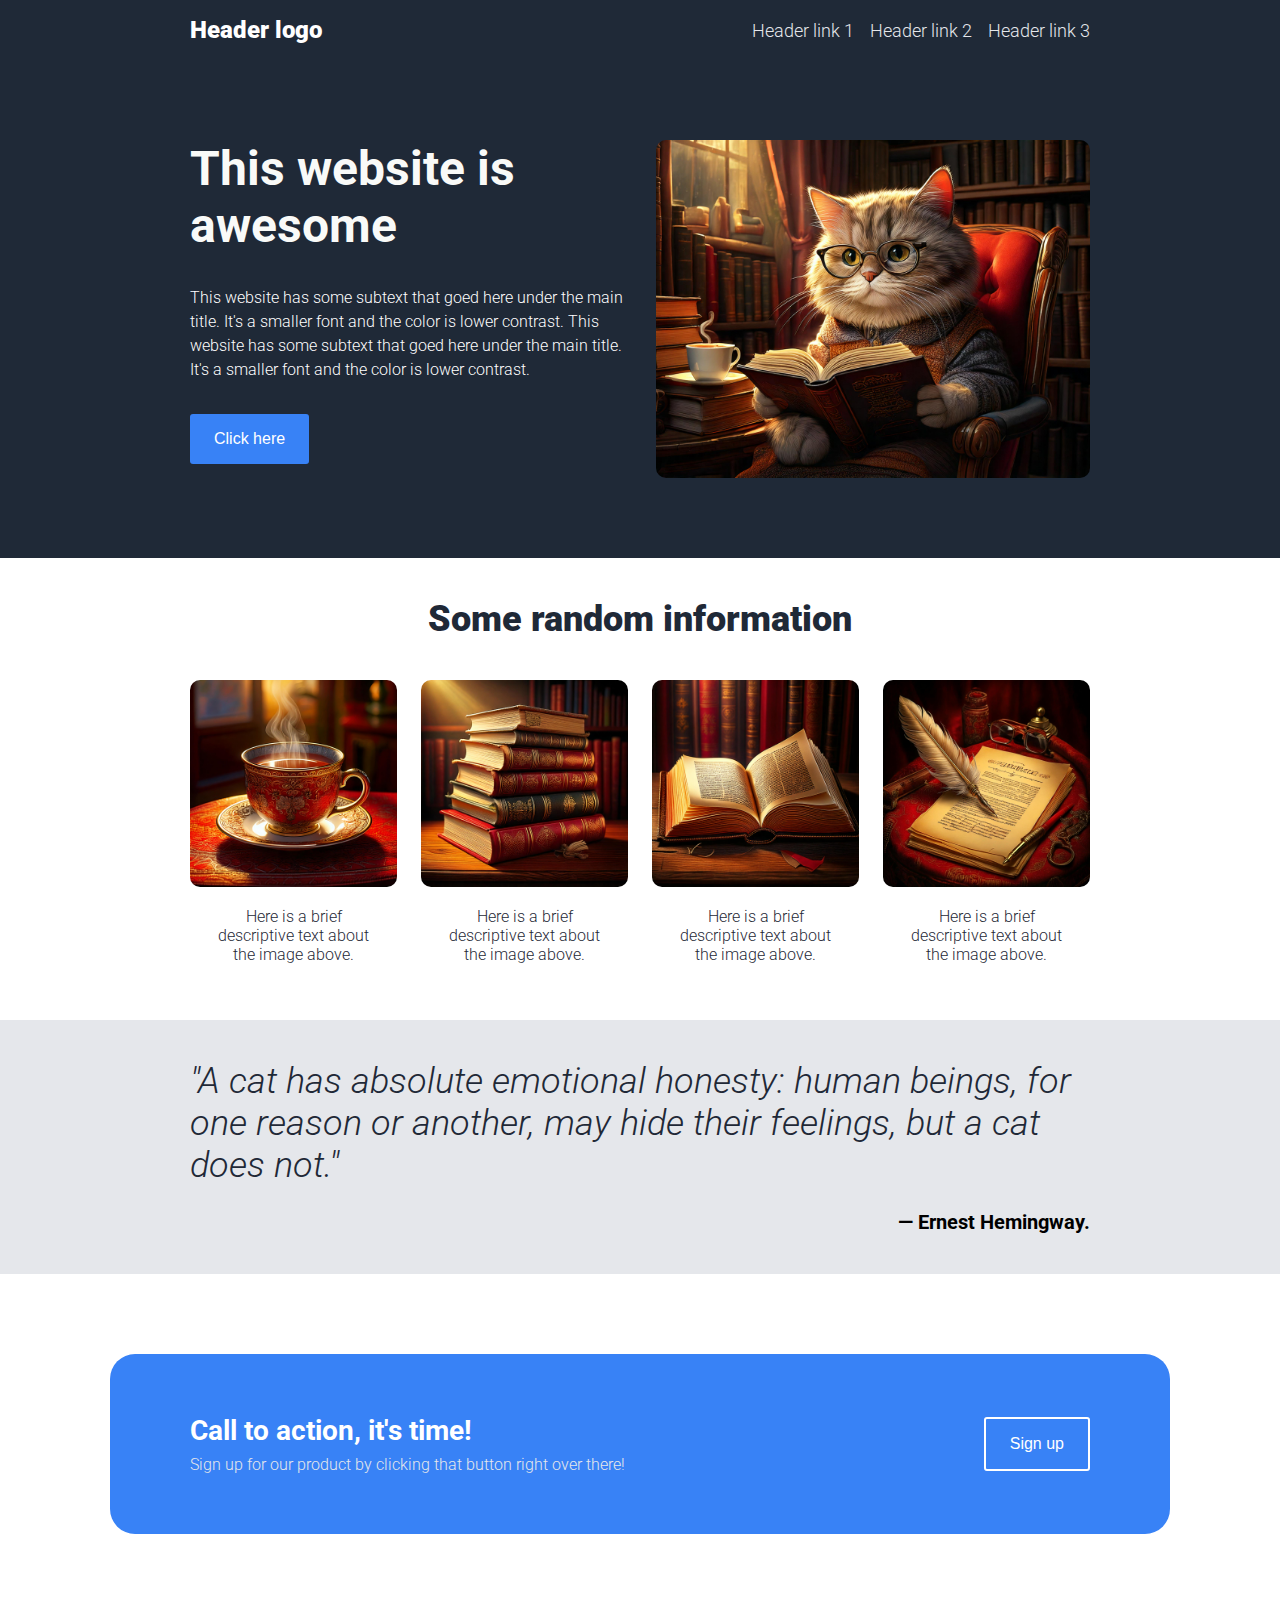
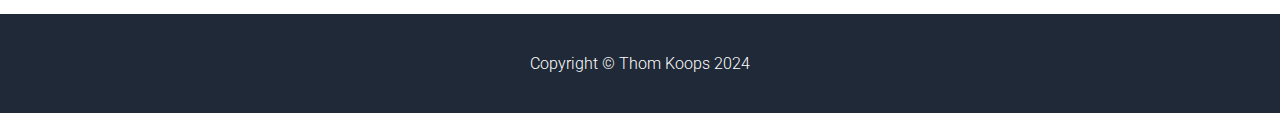
<file: index.html>
<!DOCTYPE html>
<html lang="en">
<head>
    <meta charset="UTF-8">
    <meta name="viewport" content="width=device-width, initial-scale=1.0">
    <title>My Awesome Landing Page</title>
    <link rel="stylesheet" href="style.css">
</head>
<body>
    <div class="headernav">
        <div class="navbar">
            <div class="logo">Header logo</div>
            <ul class="header-links">
                    <li><a href="">Header link 1</a></li>
                    <li><a href="">Header link 2</a></li>
                    <li><a href="">Header link 3</a></li> 
            </ul>
        </div> 
    </div>

    <div class="header">
        <div class="hero">
            <div class="herocontent"><h1 class="heading">This website is awesome</h1>
                <p>This website has some subtext that goed here under the main title. It's a smaller font and the color is lower contrast. This website has some subtext that goed here under the main title. It's a smaller font and the color is lower contrast.</p>
                <button>Click here</button></div>
            <div class="heroimg"><img src="images/headerimg.jpg" alt=""></div>
        </div>
    </div>

    <div class="information">
        <h1 class="heading">Some random information</h1>
        <div class="cardcontainer">
            <div class="infocard">
                <div class="cardimg"><img src="images/infoimg1.jpg" alt=""></div>
                <div class="cardcontent"><p>Here is a brief descriptive text about the image above.</p></div>
            </div>
            <div class="infocard">
                <div class="cardimg"><img src="images/infoimg2.jpg" alt=""></div>
                <div class="cardcontent"><p>Here is a brief descriptive text about the image above.</p></div>
            </div>
            <div class="infocard">
                <div class="cardimg"><img src="images/infoimg3.jpg" alt=""></div>
                <div class="cardcontent"><p>Here is a brief descriptive text about the image above.</p></div>
            </div>
            <div class="infocard">
                <div class="cardimg"><img src="images/infoimg4.jpg" alt=""></div>
                <div class="cardcontent"><p>Here is a brief descriptive text about the image above.</p></div>
            </div>
        </div>
    </div>

    <div class="quotecontainer">
        <div class="quotecontent">
            <div class="quotetext"><p>"A cat has absolute emotional honesty: human beings, for one reason or another, may hide their feelings, but a cat does not." </p></div>
            <div class="quotename"><p>— Ernest Hemingway. </p></div>
        </div>
    </div>

    <div class="ctacontainer">
        <div class="ctabox">
            <div class="ctatext"><h2>Call to action, it's time!</h2><p>Sign up for our product by clicking that button right over there!</p></div>
            <div class="ctabutton"><button>Sign up</button></div>
        </div>
    </div>

    <div class="footer">
        <div class="footercontent"><p>Copyright © Thom Koops 2024</p></div>
    </div>


</body>
</html>
</file>
<file: style.css>
@import url('https://fonts.googleapis.com/css2?family=Roboto:ital,wght@0,100;0,300;0,400;0,500;0,700;0,900;1,100;1,300;1,400;1,500;1,700;1,900&display=swap');

* {
    margin: 0;
    padding: 0;
  }

body {
    font-family: Roboto, sans-serif;
    font-weight: 300;
}

a {
    text-decoration: none;
    
}

.headernav {
    background-color: #1f2937;
    color: #fff;
    display: flex;
    justify-content: center;
    padding: 16px;
}

.navbar {
    max-width: 900px;
    width: 100%;
    display: flex;
    justify-content: space-between;
    align-items: center;
}

.navbar ul {
    list-style: none;
}

.navbar a {
    color: #e5e7eb;
    font-size: 18px;
    font-weight: 300;
}

.header-links {
    display: flex;
    gap: 16px;
}

.logo {
    font-size: 24px;
    font-weight: 900;
}
.header {
    background-color: #1f2937;
    color: #fff;
    padding: 80px 16px;
    display: flex;
    justify-content: center;
}

.hero {
    max-width: 900px;
    width: 100%;
    display: flex;
    gap: 2rem;
}

.herocontent {
    display: flex;
    flex-direction: column;
    align-items: flex-start;
    gap: 2rem;
    flex: 1;
}

.herocontent p {
    line-height: 1.5;
}

.herocontent button {
    background-color: #3882F6;
    color: #fff;
    padding: 16px 24px;
    font-size: 16px;
    border: none;
    border-radius: 3px;
    cursor: pointer;  
}

.heroimg {
    flex: 1;
    display: flex;
}

.heroimg img {
    width: 100%;
    height: auto;
    border-radius: 10px;
    object-fit: cover;
}

.hero .heading {
    font-size: 48px;
    color: #F9FAF8;
}

@media (max-width: 768px) {
    .hero {
        flex-direction: column; /* Zet de inhoud onder elkaar op kleinere schermen */
        align-items: flex-start; /* Tekst uitgelijnd naar links */
        gap: 2rem;
    }
}

.information {
    color: #1f2937;
    background-color: #fff;
    padding: 40px 16px;
    display: flex;
    align-items: center;
    flex-direction: column;
}

.cardcontainer {
    max-width: 900px;
    width: 100%;
    display: flex;
    flex-wrap: wrap;
    gap: 24px;
}

.infocard {
    flex-direction: column;
    justify-content: center;
    flex: 1;
}

.cardimg img {
    width: 100%;
    height: auto;
    border-radius: 10px;
}

.information .heading {
    font-size: 36px;
    color: #1F2937;
    font-weight: 900;
    margin-bottom: 40px;
    text-align: center;
}

.cardcontent {
    padding: 16px;
    text-align: center;
}

@media (max-width: 900px) {
    .infocard  {
        flex-basis: 40%;
        flex-grow: 1;
        flex-shrink: 1;
    }
}

.quotecontent {
    max-width: 900px;
}

.quotecontainer {
    background-color: #e5e7eb;
    padding: 40px 16px;
    display: flex;
    align-items: center;
    flex-direction: column;
}

.quotetext {
    color: #1f2937;
    margin-bottom: 24px;
}
.quotetext p {
    font-size: 36px;
    font-style: italic;
}

.quotename p {
    text-align: right;
    font-size: 20px;
    font-weight: 700;

}

.ctacontainer {
    background-color: #fff;
    padding: 80px 16px;
    display: flex;
    align-items: center;
    flex-direction: column;
    overflow: hidden;
}

.ctabox {
    color: #fff;
    background-color: #3882F6;
    max-width: 900px;
    width: 100%;
    padding: 60px 80px;
    border-radius: 25px;
    display: flex;
    align-items: center;
    justify-content: space-between;
}

.ctatext h2 {
    font-size: 28px;
    margin-bottom: 8px;
}

.ctatext p {
    color: #e5e7eb;
}

.ctabutton button {
    background-color: #3882F6;
    padding: 16px 24px;
    font-size: 16px;
    border: 2px solid;
    border-color: #fff;
    border-radius: 3px;
    cursor: pointer;
    color: #fff;
}

@media (max-width: 900px) {
    .ctabox {
        text-align: center;
        flex-direction: column;
        align-items: center;
        gap: 16px
    }
}

.footer {
    background-color: #1f2937;
    color:#fff;
    display: flex;
    justify-content: center;
    padding: 40px 16px;
}
</file>
